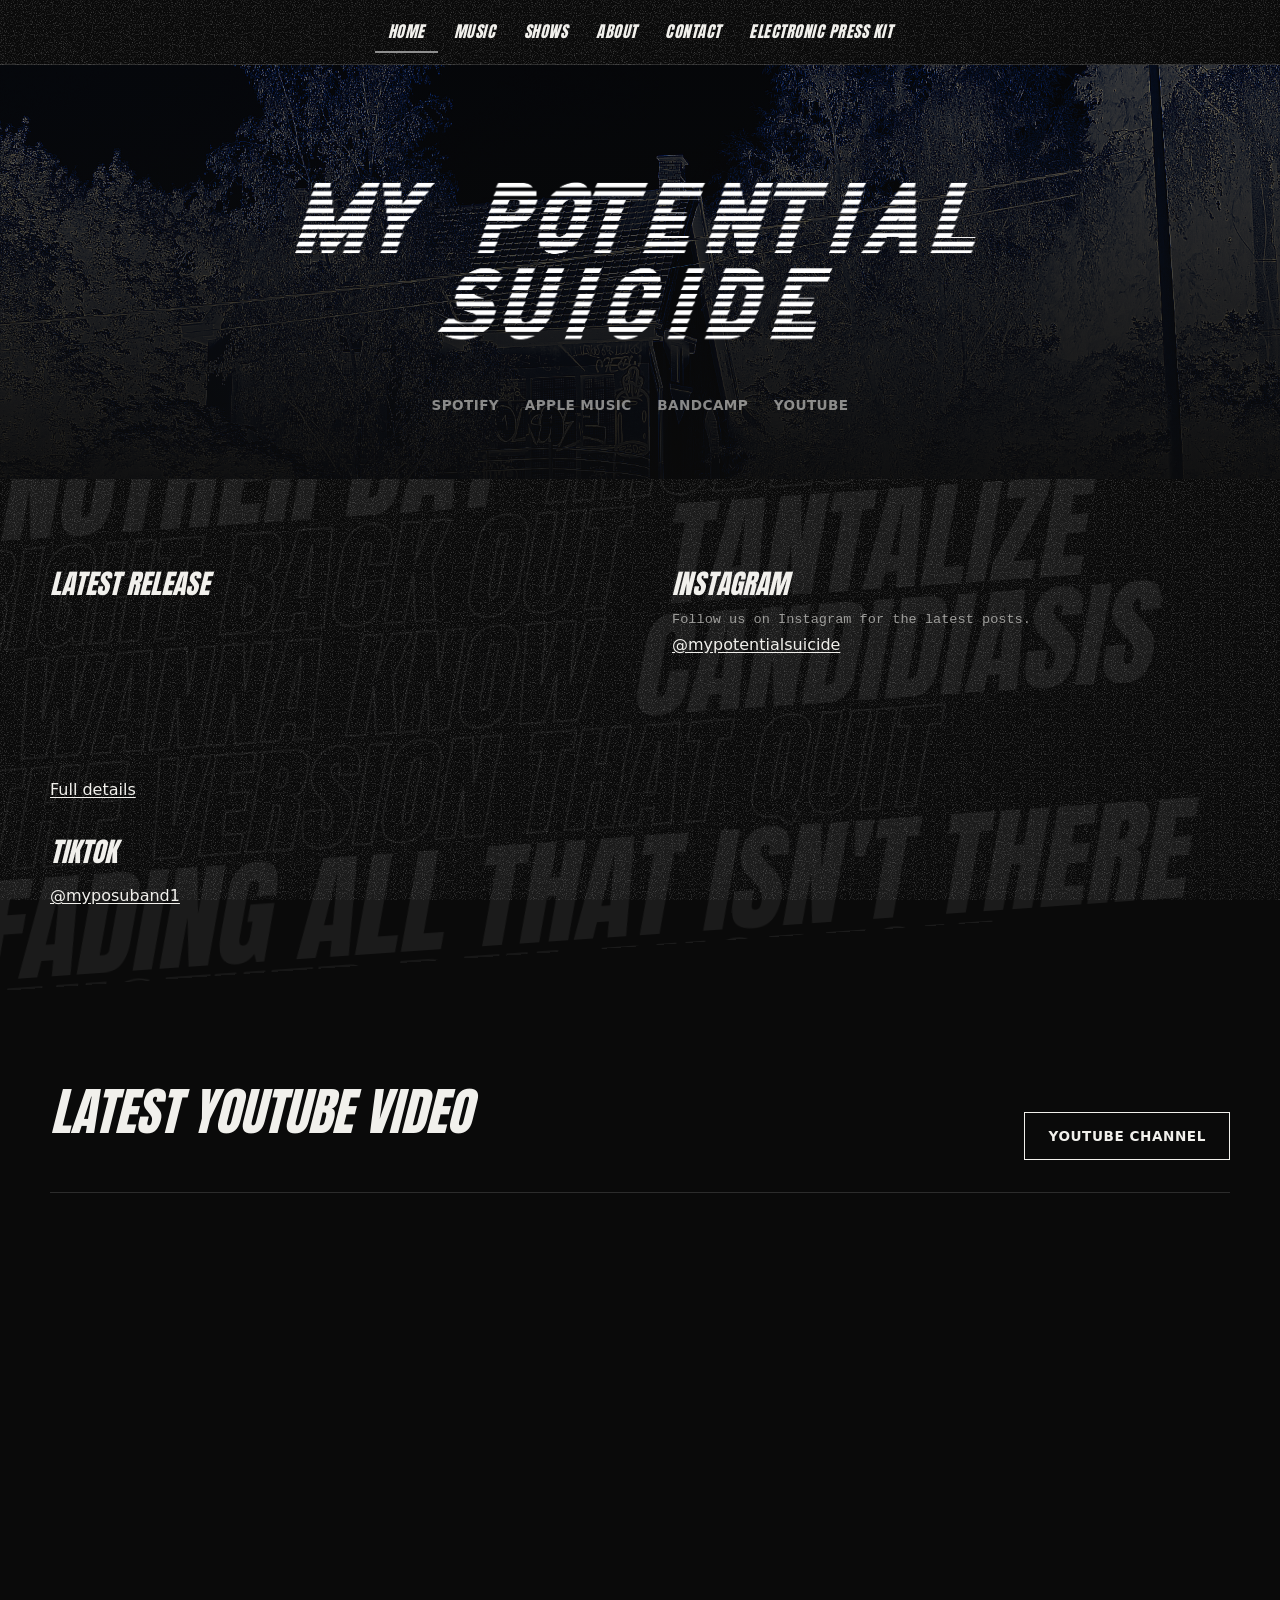
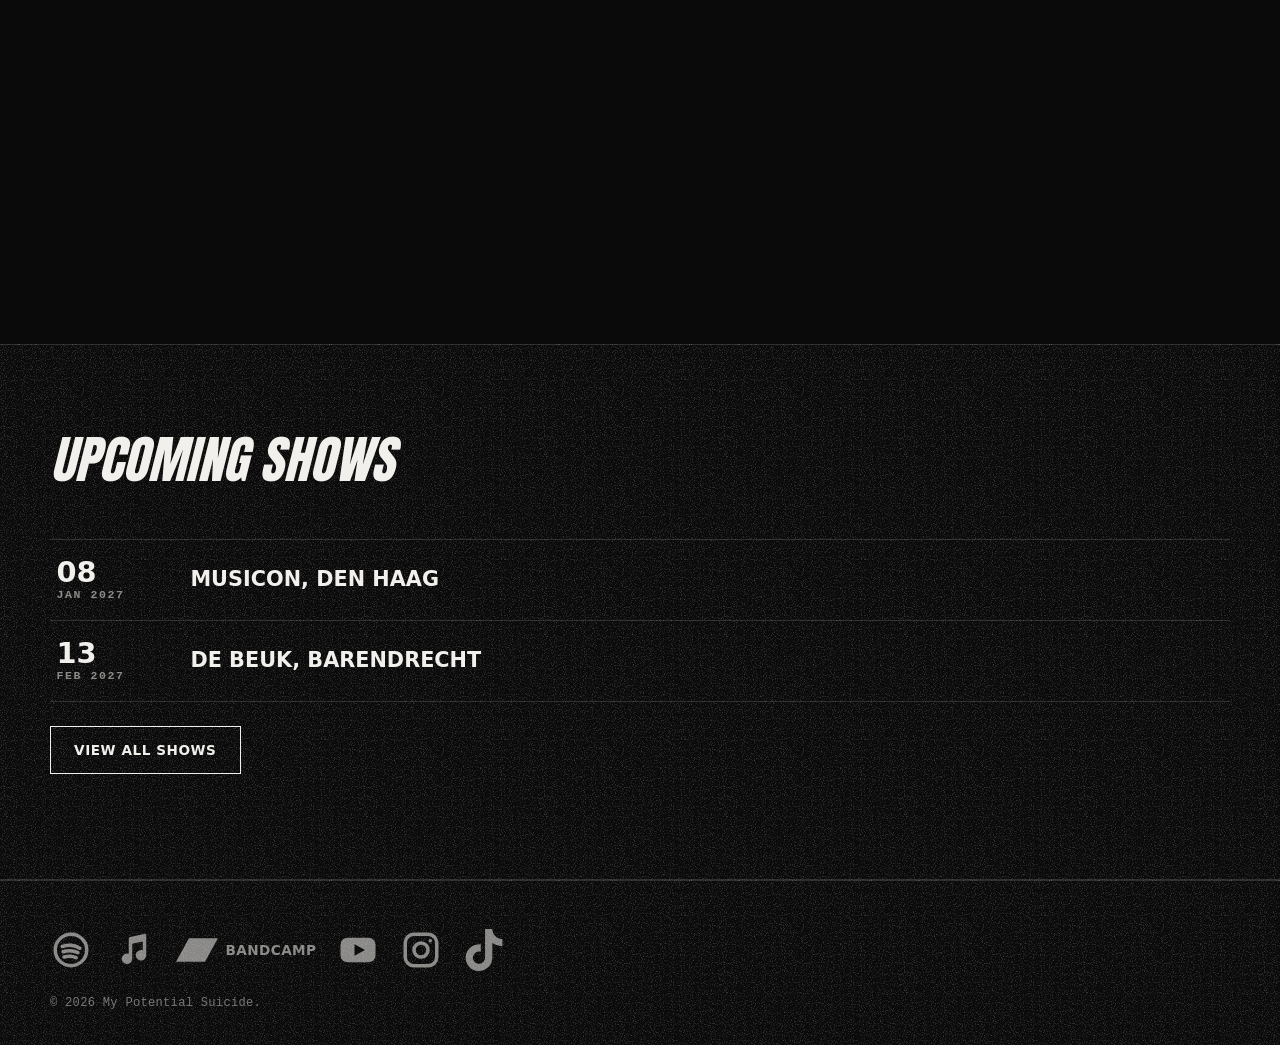
<file: index.html>
<!DOCTYPE html>
<html lang="en">
<head>
<meta charset="UTF-8">
<meta name="viewport" content="width=device-width, initial-scale=1.0">
<title>My Potential Suicide | Official Site</title>
<meta name="description" content="My Potential Suicide. Loud, raw, DIY. Shows, releases, and news.">
<link rel="icon" href="assets/img/logo.png">
<link rel="preconnect" href="https://fonts.googleapis.com">
<link rel="preconnect" href="https://fonts.gstatic.com" crossorigin>
<link rel="stylesheet" href="https://fonts.googleapis.com/css2?family=Anton&display=swap">
<link rel="stylesheet" href="assets/css/style.css?v=6">
</head>
<body>

<a class="sr-only" href="#main">Skip to content</a>

<header class="site-header">
  <div class="wrap">
    <button class="nav-toggle" aria-expanded="false" aria-controls="primary-nav">MENU</button>
    <nav class="nav" id="primary-nav" aria-label="Primary">
      <a href="index.html" aria-current="page">Home</a>
      <a href="pages/music.html">Music</a>
      <a href="pages/shows.html">Shows</a>
      <a href="pages/about.html">About</a>
      <a href="pages/contact.html">Contact</a>
      <a href="pages/epk.html">Electronic Press Kit</a>
    </nav>
  </div>
</header>

<section class="hero hero--banner">
  <div class="wrap">
    <div class="hero__logo glitch">
      <img src="assets/img/logo.png" alt="My Potential Suicide band logo">
    </div>
    <div class="hero__links">
      <a href="https://open.spotify.com/artist/5krqRrh7LthJu8Fgk92OSU?si=S9GKuY4ASl-NHu7RfkrAHQ" target="_blank" rel="noopener">Spotify</a>
      <a href="https://music.apple.com/fi/artist/my-potential-suicide/6787791150" target="_blank" rel="noopener">Apple Music</a>
      <a href="https://mypotentialsuicide.bandcamp.com/album/fading-all-that-isnt-there" target="_blank" rel="noopener">Bandcamp</a>
      <a href="https://www.youtube.com/@mypotentialsuicideband" target="_blank" rel="noopener">YouTube</a>
    </div>
  </div>
</section>

<main id="main">

  <section class="section">
    <div class="wrap latest-grid">
      <div class="latest-col">
        <article class="card card--embed">
          <h3>Latest Release</h3>
          <div class="embed">
            <iframe src="https://open.spotify.com/embed/album/6Q3QBJef1r26bhVUXbRFb3?utm_source=generator" width="100%" height="152" frameborder="0" allow="autoplay; clipboard-write; encrypted-media; fullscreen; picture-in-picture" loading="lazy" title="Fading All That Isn't There on Spotify"></iframe>
          </div>
          <div class="links">
            <a class="inline-link" href="pages/music.html">Full details</a>
          </div>
        </article>

        <!-- TikTok feed via SociableKIT (widget 25723599): shows the latest post, updates automatically. Settings live on sociablekit.com -->
        <article class="card card--embed social-embed">
          <h3>TikTok</h3>
          <div class="social-embed__body">
            <div class="sk-tiktok-feed" data-embed-id="25723599"></div>
          </div>
          <div class="links">
            <a class="inline-link" href="https://www.tiktok.com/@myposuband1" target="_blank" rel="noopener">@myposuband1</a>
          </div>
        </article>
      </div>

      <div class="latest-social">
        <!-- Instagram grid: every post from the Behold feed (data-feed), newest first. New posts appear automatically. -->
        <article class="card card--embed social-embed" id="instagram-grid" data-feed="https://feeds.behold.so/EAsJ2zr057UZCG2y5wsD">
          <h3>Instagram</h3>
          <div class="ig-grid"></div>
          <div class="links">
            <a class="inline-link" href="https://instagram.com/mypotentialsuicide" target="_blank" rel="noopener">@mypotentialsuicide</a>
          </div>
        </article>
      </div>
    </div>
  </section>

  <section class="section">
    <div class="wrap">
      <div class="section-head">
        <h2 class="section-title">Latest YouTube Video</h2>
        <a class="btn btn--ghost" href="https://www.youtube.com/@mypotentialsuicideband" target="_blank" rel="noopener">YouTube channel</a>
      </div>
      <!-- Channel uploads playlist (UU + channel ID): always starts on the newest upload -->
      <div class="card video-frame">
        <iframe src="https://www.youtube.com/embed/videoseries?list=UUw_ccU4PG2dUO5cVcqoqycg" title="Latest My Potential Suicide video on YouTube" frameborder="0" allow="accelerometer; autoplay; clipboard-write; encrypted-media; gyroscope; picture-in-picture" loading="lazy" allowfullscreen></iframe>
      </div>
    </div>
  </section>

  <section class="section section--stripes">
    <div class="wrap">
      <div class="section-head">
        <h2 class="section-title">Upcoming Shows</h2>
      </div>
      <ul class="shows">
        <li class="show" data-date="2027-01-08">
          <div class="show__date">08<small>JAN 2027</small></div>
          <div class="show__venue">
            <h3>Musicon, Den Haag</h3>
          </div>
        </li>
        <li class="show" data-date="2027-02-13">
          <div class="show__date">13<small>FEB 2027</small></div>
          <div class="show__venue">
            <h3>De Beuk, Barendrecht</h3>
          </div>
        </li>
      </ul>
      <p class="mt-sm"><a class="btn btn--ghost" href="pages/shows.html">View all shows</a></p>
    </div>
  </section>

</main>

<footer class="site-footer">
  <div class="wrap">
    <div>
      <div class="socials">
        <a href="https://open.spotify.com/artist/5krqRrh7LthJu8Fgk92OSU?si=S9GKuY4ASl-NHu7RfkrAHQ" target="_blank" rel="noopener"><svg viewBox="0 0 24 24" fill="none" stroke="currentColor" stroke-width="2" stroke-linecap="round" aria-hidden="true"><circle cx="12" cy="12" r="9"/><path d="M7 10c3-1 7-1 10 1"/><path d="M7.5 13c2.5-.8 6-.8 8.5.5"/><path d="M8 16c2-.6 5-.6 7 .4"/></svg><span class="sr-only">Spotify</span></a>
        <a href="https://music.apple.com/fi/artist/my-potential-suicide/6787791150" target="_blank" rel="noopener"><svg viewBox="0 0 24 24" fill="currentColor" aria-hidden="true"><path d="M9 17V5.6a1 1 0 0 1 .78-.97l8-1.8A1 1 0 0 1 19 3.8V15a3 3 0 1 1-2-2.83V7.1l-6 1.35V17a3 3 0 1 1-2-2.83z"/></svg><span class="sr-only">Apple Music</span></a>
        <a href="https://mypotentialsuicide.bandcamp.com/album/fading-all-that-isnt-there" target="_blank" rel="noopener"><svg viewBox="0 0 24 24" fill="currentColor" aria-hidden="true"><path d="M0 18.75 7.437 5.25H24l-7.438 13.5H0z"/></svg><span class="social-label">Bandcamp</span></a>
        <a href="https://www.youtube.com/@mypotentialsuicideband" target="_blank" rel="noopener"><svg viewBox="0 0 24 24" aria-hidden="true"><rect x="2" y="5" width="20" height="14" rx="4" fill="currentColor"/><path d="M10 8.7v6.6L16 12z" fill="var(--black)"/></svg><span class="sr-only">YouTube</span></a>
        <a href="https://instagram.com/mypotentialsuicide" target="_blank" rel="noopener"><svg viewBox="0 0 24 24" fill="none" stroke="currentColor" stroke-width="2" aria-hidden="true"><rect x="3" y="3" width="18" height="18" rx="5"/><circle cx="12" cy="12" r="4"/><circle cx="17.3" cy="6.7" r="1" fill="currentColor" stroke="none"/></svg><span class="sr-only">Instagram</span></a>
        <a href="https://www.tiktok.com/@myposuband1" target="_blank" rel="noopener"><svg viewBox="0 0 448 512" fill="currentColor" aria-hidden="true"><path d="M448,209.91a210.06,210.06,0,0,1-122.77-39.25V349.38A162.55,162.55,0,1,1,185,188.31V278.2a74.62,74.62,0,1,0,52.23,71.18V0l88,0a121.18,121.18,0,0,0,1.86,22.17h0A122.18,122.18,0,0,0,381,102.39a121.43,121.43,0,0,0,67,20.14Z"/></svg><span class="sr-only">TikTok</span></a>
      </div>
      <small>&copy; <span data-year>2026</span> My Potential Suicide.</small>
    </div>
  </div>
</footer>

<script src="assets/js/main.js?v=2"></script>
<script src="https://widgets.sociablekit.com/tiktok-feed/widget.js" defer></script>
</body>
</html>
</file>
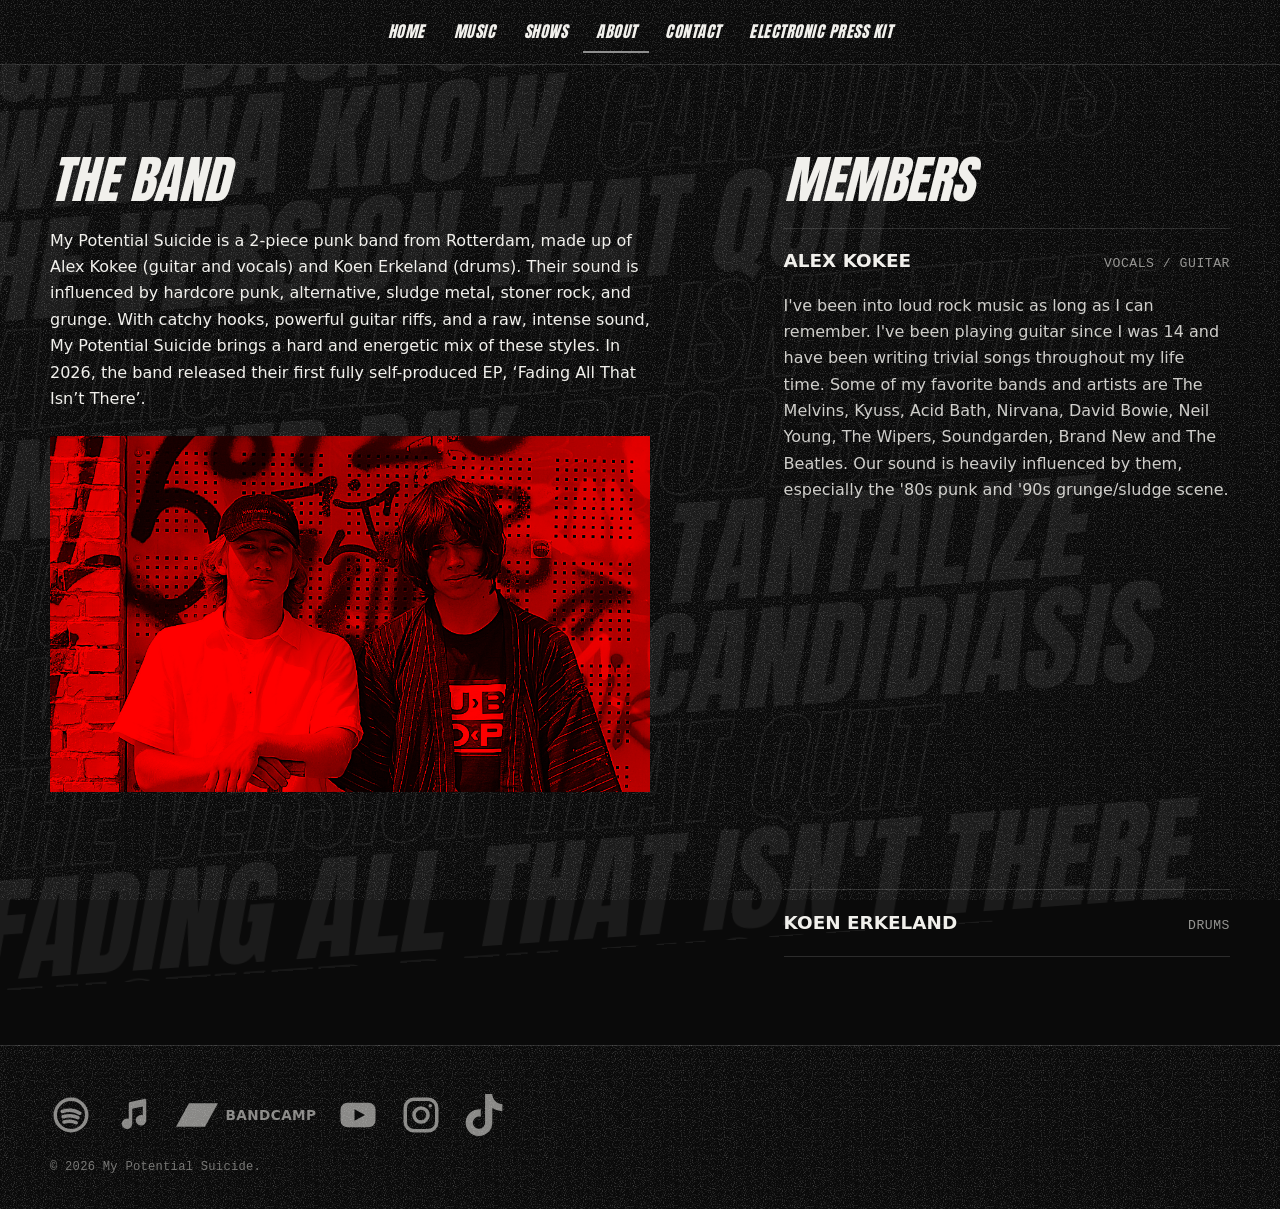
<file: pages/about.html>
<!DOCTYPE html>
<html lang="en">
<head>
<meta charset="UTF-8">
<meta name="viewport" content="width=device-width, initial-scale=1.0">
<title>About | My Potential Suicide</title>
<meta name="description" content="The story and members of My Potential Suicide.">
<link rel="icon" href="../assets/img/logo.png">
<link rel="preconnect" href="https://fonts.googleapis.com">
<link rel="preconnect" href="https://fonts.gstatic.com" crossorigin>
<link rel="stylesheet" href="https://fonts.googleapis.com/css2?family=Anton&display=swap">
<link rel="stylesheet" href="../assets/css/style.css?v=2">
</head>
<body>

<a class="sr-only" href="#main">Skip to content</a>

<header class="site-header">
  <div class="wrap">
    <button class="nav-toggle" aria-expanded="false" aria-controls="primary-nav">MENU</button>
    <nav class="nav" id="primary-nav" aria-label="Primary">
      <a href="../index.html">Home</a>
      <a href="music.html">Music</a>
      <a href="shows.html">Shows</a>
      <a href="about.html" aria-current="page">About</a>
      <a href="contact.html">Contact</a>
      <a href="epk.html">Electronic Press Kit</a>
    </nav>
  </div>
</header>

<main id="main">

  <section class="section">
    <div class="wrap about-grid">
      <div>
        <h2 class="section-title">The Band</h2>
        <p class="prose-w">My Potential Suicide is a 2-piece punk band from Rotterdam, made up of Alex Kokee (guitar and vocals) and Koen Erkeland (drums). Their sound is influenced by hardcore punk, alternative, sludge metal, stoner rock, and grunge. With catchy hooks, powerful guitar riffs, and a raw, intense sound, My Potential Suicide brings a hard and energetic mix of these styles. In 2026, the band released their first fully self-produced EP, &lsquo;Fading All That Isn&rsquo;t There&rsquo;.</p>
        <img src="../assets/img/band.png" alt="Alex Kokee and Koen Erkeland of My Potential Suicide" class="mt-sm band-photo">
      </div>
      <div>
        <h2 class="section-title">Members</h2>
        <ul class="members">
          <li>
            <strong>Alex Kokee</strong><span>Vocals / Guitar</span>
            <div class="member__bio">
              <p>I've been into loud rock music as long as I can remember. I've been playing guitar since I was 14 and have been writing trivial songs throughout my life time. Some of my favorite bands and artists are The Melvins, Kyuss, Acid Bath, Nirvana, David Bowie, Neil Young, The Wipers, Soundgarden, Brand New and The Beatles. Our sound is heavily influenced by them, especially the '80s punk and '90s grunge/sludge scene.</p>
              <div class="embed">
                <iframe src="https://open.spotify.com/embed/playlist/1J9Q7Er9HPo3hxpc95DyJU?utm_source=generator" width="100%" height="352" frameborder="0" allow="autoplay; clipboard-write; encrypted-media; fullscreen; picture-in-picture" loading="lazy" title="Alex Kokee's playlist on Spotify"></iframe>
              </div>
            </div>
          </li>
          <li><strong>Koen Erkeland</strong><span>Drums</span></li>
        </ul>
      </div>
    </div>
  </section>

</main>

<footer class="site-footer">
  <div class="wrap">
    <div>
      <div class="socials">
        <a href="https://open.spotify.com/artist/5krqRrh7LthJu8Fgk92OSU?si=S9GKuY4ASl-NHu7RfkrAHQ" target="_blank" rel="noopener"><svg viewBox="0 0 24 24" fill="none" stroke="currentColor" stroke-width="2" stroke-linecap="round" aria-hidden="true"><circle cx="12" cy="12" r="9"/><path d="M7 10c3-1 7-1 10 1"/><path d="M7.5 13c2.5-.8 6-.8 8.5.5"/><path d="M8 16c2-.6 5-.6 7 .4"/></svg><span class="sr-only">Spotify</span></a>
        <a href="https://music.apple.com/fi/artist/my-potential-suicide/6787791150" target="_blank" rel="noopener"><svg viewBox="0 0 24 24" fill="currentColor" aria-hidden="true"><path d="M9 17V5.6a1 1 0 0 1 .78-.97l8-1.8A1 1 0 0 1 19 3.8V15a3 3 0 1 1-2-2.83V7.1l-6 1.35V17a3 3 0 1 1-2-2.83z"/></svg><span class="sr-only">Apple Music</span></a>
        <a href="https://mypotentialsuicide.bandcamp.com/album/fading-all-that-isnt-there" target="_blank" rel="noopener"><svg viewBox="0 0 24 24" fill="currentColor" aria-hidden="true"><path d="M0 18.75 7.437 5.25H24l-7.438 13.5H0z"/></svg><span class="social-label">Bandcamp</span></a>
        <a href="https://www.youtube.com/@mypotentialsuicideband" target="_blank" rel="noopener"><svg viewBox="0 0 24 24" aria-hidden="true"><rect x="2" y="5" width="20" height="14" rx="4" fill="currentColor"/><path d="M10 8.7v6.6L16 12z" fill="var(--black)"/></svg><span class="sr-only">YouTube</span></a>
        <a href="https://instagram.com/mypotentialsuicide" target="_blank" rel="noopener"><svg viewBox="0 0 24 24" fill="none" stroke="currentColor" stroke-width="2" aria-hidden="true"><rect x="3" y="3" width="18" height="18" rx="5"/><circle cx="12" cy="12" r="4"/><circle cx="17.3" cy="6.7" r="1" fill="currentColor" stroke="none"/></svg><span class="sr-only">Instagram</span></a>
        <a href="https://www.tiktok.com/@myposuband1" target="_blank" rel="noopener"><svg viewBox="0 0 448 512" fill="currentColor" aria-hidden="true"><path d="M448,209.91a210.06,210.06,0,0,1-122.77-39.25V349.38A162.55,162.55,0,1,1,185,188.31V278.2a74.62,74.62,0,1,0,52.23,71.18V0l88,0a121.18,121.18,0,0,0,1.86,22.17h0A122.18,122.18,0,0,0,381,102.39a121.43,121.43,0,0,0,67,20.14Z"/></svg><span class="sr-only">TikTok</span></a>
      </div>
      <small>&copy; <span data-year>2026</span> My Potential Suicide.</small>
    </div>
  </div>
</footer>

<script src="../assets/js/main.js?v=2"></script>
</body>
</html>
</file>
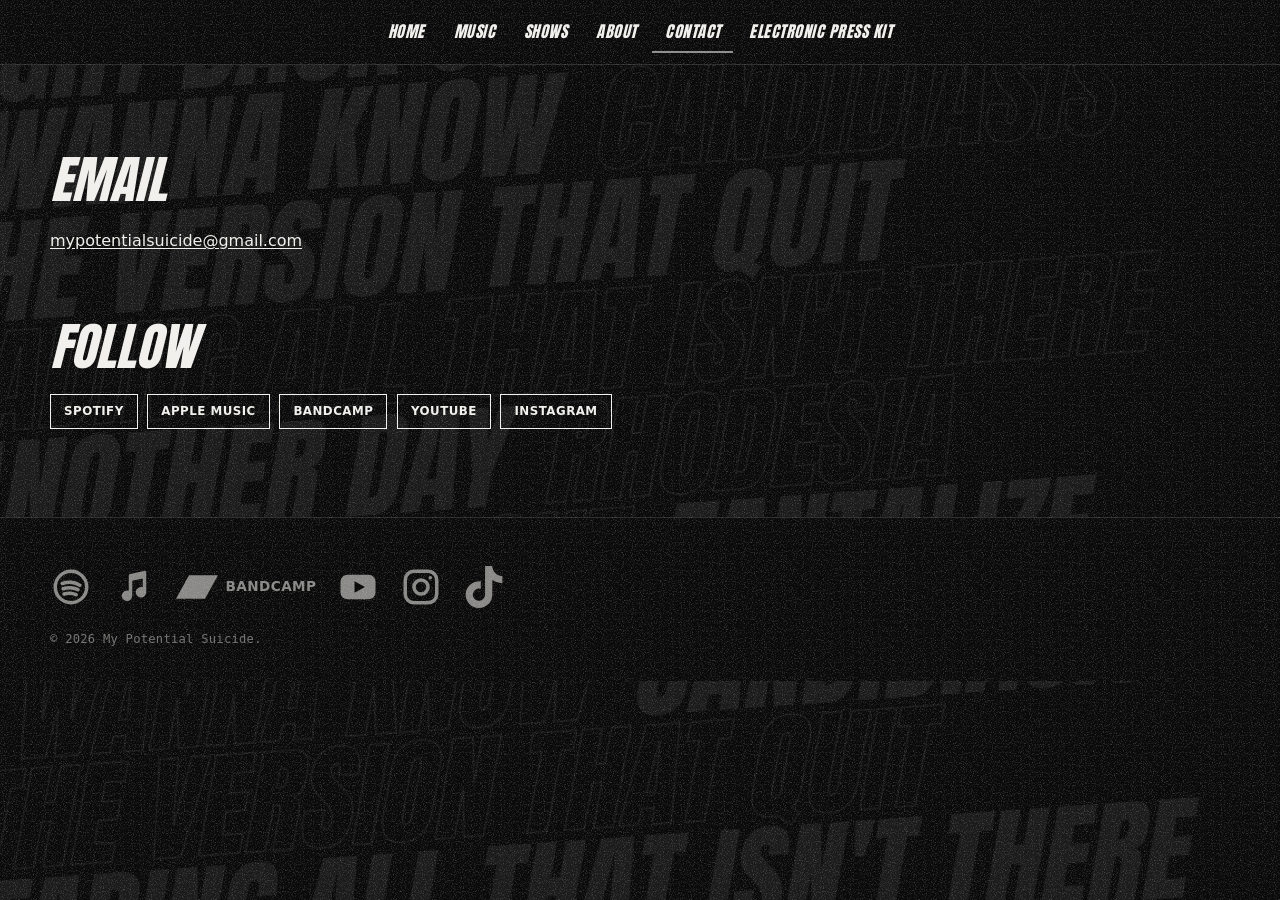
<file: pages/contact.html>
<!DOCTYPE html>
<html lang="en">
<head>
<meta charset="UTF-8">
<meta name="viewport" content="width=device-width, initial-scale=1.0">
<title>Contact | My Potential Suicide</title>
<meta name="description" content="Get in touch with My Potential Suicide for booking, press, or general inquiries.">
<link rel="icon" href="../assets/img/logo.png">
<link rel="preconnect" href="https://fonts.googleapis.com">
<link rel="preconnect" href="https://fonts.gstatic.com" crossorigin>
<link rel="stylesheet" href="https://fonts.googleapis.com/css2?family=Anton&display=swap">
<link rel="stylesheet" href="../assets/css/style.css?v=2">
</head>
<body>

<a class="sr-only" href="#main">Skip to content</a>

<header class="site-header">
  <div class="wrap">
    <button class="nav-toggle" aria-expanded="false" aria-controls="primary-nav">MENU</button>
    <nav class="nav" id="primary-nav" aria-label="Primary">
      <a href="../index.html">Home</a>
      <a href="music.html">Music</a>
      <a href="shows.html">Shows</a>
      <a href="about.html">About</a>
      <a href="contact.html" aria-current="page">Contact</a>
      <a href="epk.html">Electronic Press Kit</a>
    </nav>
  </div>
</header>

<main id="main">

  <section class="section">
    <div class="wrap">
      <h2 class="section-title">Email</h2>
      <p><a class="inline-link" href="mailto:mypotentialsuicide@gmail.com">mypotentialsuicide@gmail.com</a></p>

      <h2 class="section-title mt-lg">Follow</h2>
      <div class="links">
        <a class="btn btn--sm" href="https://open.spotify.com/artist/5krqRrh7LthJu8Fgk92OSU?si=S9GKuY4ASl-NHu7RfkrAHQ" target="_blank" rel="noopener">Spotify</a>
        <a class="btn btn--sm" href="https://music.apple.com/fi/artist/my-potential-suicide/6787791150" target="_blank" rel="noopener">Apple Music</a>
        <a class="btn btn--sm" href="https://mypotentialsuicide.bandcamp.com/album/fading-all-that-isnt-there" target="_blank" rel="noopener">Bandcamp</a>
        <a class="btn btn--sm" href="https://www.youtube.com/@mypotentialsuicideband" target="_blank" rel="noopener">YouTube</a>
        <a class="btn btn--sm" href="https://instagram.com/mypotentialsuicide" target="_blank" rel="noopener">Instagram</a>
      </div>
    </div>
  </section>

</main>

<footer class="site-footer">
  <div class="wrap">
    <div>
      <div class="socials">
        <a href="https://open.spotify.com/artist/5krqRrh7LthJu8Fgk92OSU?si=S9GKuY4ASl-NHu7RfkrAHQ" target="_blank" rel="noopener"><svg viewBox="0 0 24 24" fill="none" stroke="currentColor" stroke-width="2" stroke-linecap="round" aria-hidden="true"><circle cx="12" cy="12" r="9"/><path d="M7 10c3-1 7-1 10 1"/><path d="M7.5 13c2.5-.8 6-.8 8.5.5"/><path d="M8 16c2-.6 5-.6 7 .4"/></svg><span class="sr-only">Spotify</span></a>
        <a href="https://music.apple.com/fi/artist/my-potential-suicide/6787791150" target="_blank" rel="noopener"><svg viewBox="0 0 24 24" fill="currentColor" aria-hidden="true"><path d="M9 17V5.6a1 1 0 0 1 .78-.97l8-1.8A1 1 0 0 1 19 3.8V15a3 3 0 1 1-2-2.83V7.1l-6 1.35V17a3 3 0 1 1-2-2.83z"/></svg><span class="sr-only">Apple Music</span></a>
        <a href="https://mypotentialsuicide.bandcamp.com/album/fading-all-that-isnt-there" target="_blank" rel="noopener"><svg viewBox="0 0 24 24" fill="currentColor" aria-hidden="true"><path d="M0 18.75 7.437 5.25H24l-7.438 13.5H0z"/></svg><span class="social-label">Bandcamp</span></a>
        <a href="https://www.youtube.com/@mypotentialsuicideband" target="_blank" rel="noopener"><svg viewBox="0 0 24 24" aria-hidden="true"><rect x="2" y="5" width="20" height="14" rx="4" fill="currentColor"/><path d="M10 8.7v6.6L16 12z" fill="var(--black)"/></svg><span class="sr-only">YouTube</span></a>
        <a href="https://instagram.com/mypotentialsuicide" target="_blank" rel="noopener"><svg viewBox="0 0 24 24" fill="none" stroke="currentColor" stroke-width="2" aria-hidden="true"><rect x="3" y="3" width="18" height="18" rx="5"/><circle cx="12" cy="12" r="4"/><circle cx="17.3" cy="6.7" r="1" fill="currentColor" stroke="none"/></svg><span class="sr-only">Instagram</span></a>
        <a href="https://www.tiktok.com/@myposuband1" target="_blank" rel="noopener"><svg viewBox="0 0 448 512" fill="currentColor" aria-hidden="true"><path d="M448,209.91a210.06,210.06,0,0,1-122.77-39.25V349.38A162.55,162.55,0,1,1,185,188.31V278.2a74.62,74.62,0,1,0,52.23,71.18V0l88,0a121.18,121.18,0,0,0,1.86,22.17h0A122.18,122.18,0,0,0,381,102.39a121.43,121.43,0,0,0,67,20.14Z"/></svg><span class="sr-only">TikTok</span></a>
      </div>
      <small>&copy; <span data-year>2026</span> My Potential Suicide.</small>
    </div>
  </div>
</footer>

<script src="../assets/js/main.js?v=2"></script>
</body>
</html>
</file>
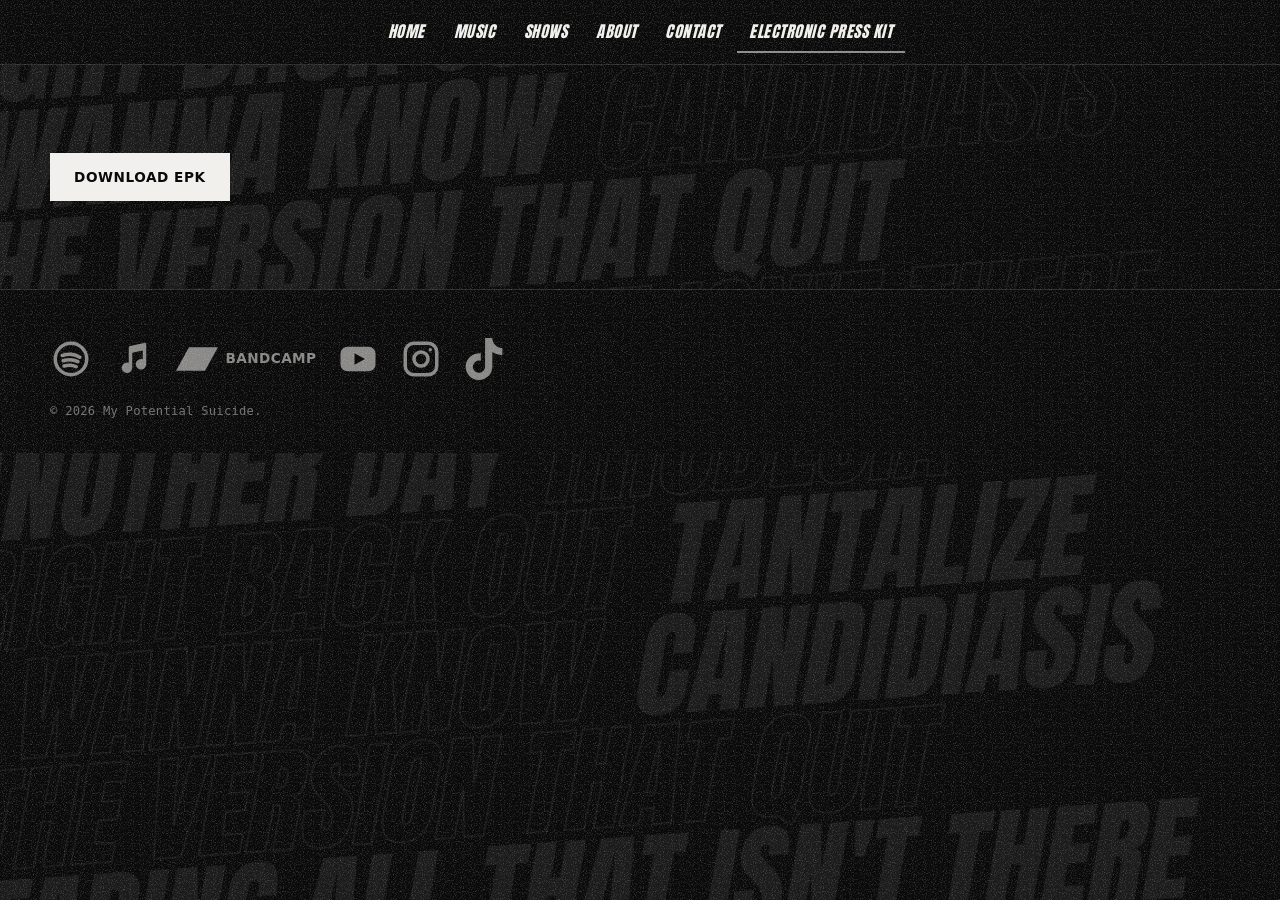
<file: pages/epk.html>
<!DOCTYPE html>
<html lang="en">
<head>
<meta charset="UTF-8">
<meta name="viewport" content="width=device-width, initial-scale=1.0">
<title>Electronic Press Kit | My Potential Suicide</title>
<meta name="description" content="Bio, members, music, and press assets for My Potential Suicide.">
<link rel="icon" href="../assets/img/logo.png">
<link rel="preconnect" href="https://fonts.googleapis.com">
<link rel="preconnect" href="https://fonts.gstatic.com" crossorigin>
<link rel="stylesheet" href="https://fonts.googleapis.com/css2?family=Anton&display=swap">
<link rel="stylesheet" href="../assets/css/style.css?v=2">
</head>
<body>

<a class="sr-only" href="#main">Skip to content</a>

<header class="site-header">
  <div class="wrap">
    <button class="nav-toggle" aria-expanded="false" aria-controls="primary-nav">MENU</button>
    <nav class="nav" id="primary-nav" aria-label="Primary">
      <a href="../index.html">Home</a>
      <a href="music.html">Music</a>
      <a href="shows.html">Shows</a>
      <a href="about.html">About</a>
      <a href="contact.html">Contact</a>
      <a href="epk.html" aria-current="page">Electronic Press Kit</a>
    </nav>
  </div>
</header>

<main id="main">

  <section class="section">
    <div class="wrap">
      <a class="btn btn--mono" href="https://drive.google.com/drive/folders/1VwJ_7OEPyd4Jba08ongsNi05Ku4oyQl5?usp=drive_link" target="_blank" rel="noopener">Download EPK</a>
    </div>
  </section>

</main>

<footer class="site-footer">
  <div class="wrap">
    <div>
      <div class="socials">
        <a href="https://open.spotify.com/artist/5krqRrh7LthJu8Fgk92OSU?si=S9GKuY4ASl-NHu7RfkrAHQ" target="_blank" rel="noopener"><svg viewBox="0 0 24 24" fill="none" stroke="currentColor" stroke-width="2" stroke-linecap="round" aria-hidden="true"><circle cx="12" cy="12" r="9"/><path d="M7 10c3-1 7-1 10 1"/><path d="M7.5 13c2.5-.8 6-.8 8.5.5"/><path d="M8 16c2-.6 5-.6 7 .4"/></svg><span class="sr-only">Spotify</span></a>
        <a href="https://music.apple.com/fi/artist/my-potential-suicide/6787791150" target="_blank" rel="noopener"><svg viewBox="0 0 24 24" fill="currentColor" aria-hidden="true"><path d="M9 17V5.6a1 1 0 0 1 .78-.97l8-1.8A1 1 0 0 1 19 3.8V15a3 3 0 1 1-2-2.83V7.1l-6 1.35V17a3 3 0 1 1-2-2.83z"/></svg><span class="sr-only">Apple Music</span></a>
        <a href="https://mypotentialsuicide.bandcamp.com/album/fading-all-that-isnt-there" target="_blank" rel="noopener"><svg viewBox="0 0 24 24" fill="currentColor" aria-hidden="true"><path d="M0 18.75 7.437 5.25H24l-7.438 13.5H0z"/></svg><span class="social-label">Bandcamp</span></a>
        <a href="https://www.youtube.com/@mypotentialsuicideband" target="_blank" rel="noopener"><svg viewBox="0 0 24 24" aria-hidden="true"><rect x="2" y="5" width="20" height="14" rx="4" fill="currentColor"/><path d="M10 8.7v6.6L16 12z" fill="var(--black)"/></svg><span class="sr-only">YouTube</span></a>
        <a href="https://instagram.com/mypotentialsuicide" target="_blank" rel="noopener"><svg viewBox="0 0 24 24" fill="none" stroke="currentColor" stroke-width="2" aria-hidden="true"><rect x="3" y="3" width="18" height="18" rx="5"/><circle cx="12" cy="12" r="4"/><circle cx="17.3" cy="6.7" r="1" fill="currentColor" stroke="none"/></svg><span class="sr-only">Instagram</span></a>
        <a href="https://www.tiktok.com/@myposuband1" target="_blank" rel="noopener"><svg viewBox="0 0 448 512" fill="currentColor" aria-hidden="true"><path d="M448,209.91a210.06,210.06,0,0,1-122.77-39.25V349.38A162.55,162.55,0,1,1,185,188.31V278.2a74.62,74.62,0,1,0,52.23,71.18V0l88,0a121.18,121.18,0,0,0,1.86,22.17h0A122.18,122.18,0,0,0,381,102.39a121.43,121.43,0,0,0,67,20.14Z"/></svg><span class="sr-only">TikTok</span></a>
      </div>
      <small>&copy; <span data-year>2026</span> My Potential Suicide.</small>
    </div>
  </div>
</footer>

<script src="../assets/js/main.js?v=2"></script>
</body>
</html>
</file>
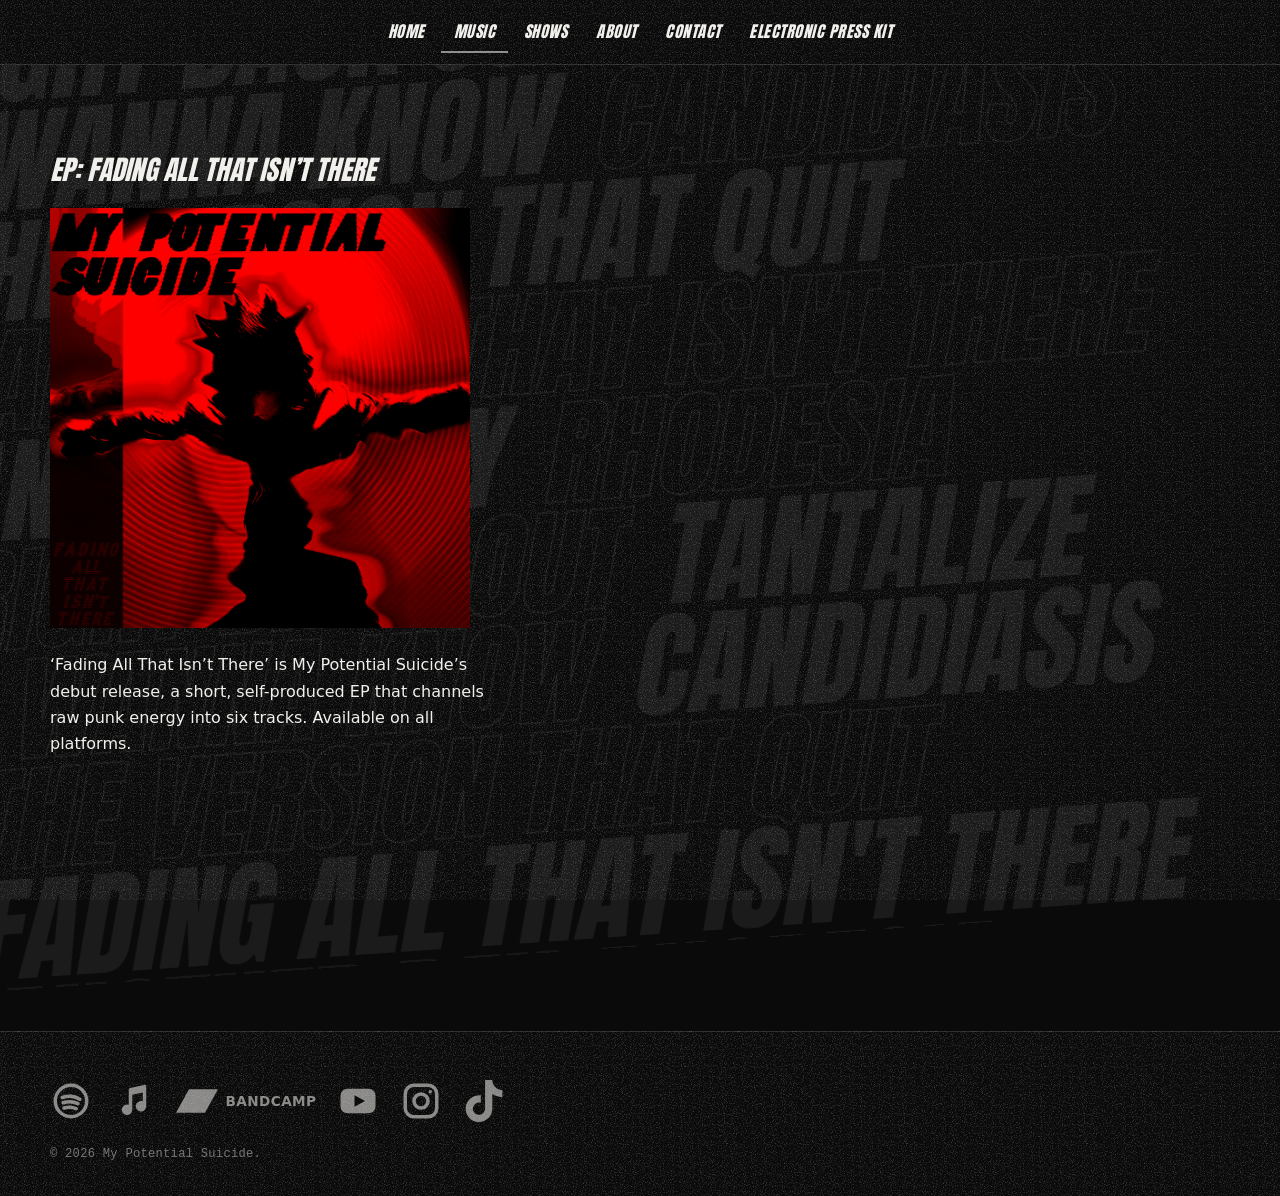
<file: pages/music.html>
<!DOCTYPE html>
<html lang="en">
<head>
<meta charset="UTF-8">
<meta name="viewport" content="width=device-width, initial-scale=1.0">
<title>Music | My Potential Suicide</title>
<meta name="description" content="Listen to releases from My Potential Suicide: EPs, LPs, and demos.">
<link rel="icon" href="../assets/img/logo.png">
<link rel="preconnect" href="https://fonts.googleapis.com">
<link rel="preconnect" href="https://fonts.gstatic.com" crossorigin>
<link rel="stylesheet" href="https://fonts.googleapis.com/css2?family=Anton&display=swap">
<link rel="stylesheet" href="../assets/css/style.css?v=2">
</head>
<body>

<a class="sr-only" href="#main">Skip to content</a>

<header class="site-header">
  <div class="wrap">
    <button class="nav-toggle" aria-expanded="false" aria-controls="primary-nav">MENU</button>
    <nav class="nav" id="primary-nav" aria-label="Primary">
      <a href="../index.html">Home</a>
      <a href="music.html" aria-current="page">Music</a>
      <a href="shows.html">Shows</a>
      <a href="about.html">About</a>
      <a href="contact.html">Contact</a>
      <a href="epk.html">Electronic Press Kit</a>
    </nav>
  </div>
</header>

<main id="main">

  <section class="section">
    <div class="wrap">
      <article class="card card--embed">
        <h3>EP: Fading All That Isn&rsquo;t There</h3>
        <img src="../assets/img/albumcover.png" alt="Fading All That Isn't There album cover" class="mt-sm ep-cover">
        <p class="mt-sm">&lsquo;Fading All That Isn&rsquo;t There&rsquo; is My Potential Suicide&rsquo;s debut release, a short, self-produced EP that channels raw punk energy into six tracks. Available on all platforms.</p>
        <div class="embed mt-sm">
          <iframe src="https://open.spotify.com/embed/album/6Q3QBJef1r26bhVUXbRFb3?utm_source=generator" width="100%" height="152" frameborder="0" allow="autoplay; clipboard-write; encrypted-media; fullscreen; picture-in-picture" loading="lazy" title="Fading All That Isn't There on Spotify"></iframe>
        </div>
      </article>
    </div>
  </section>


</main>

<footer class="site-footer">
  <div class="wrap">
    <div>
      <div class="socials">
        <a href="https://open.spotify.com/artist/5krqRrh7LthJu8Fgk92OSU?si=S9GKuY4ASl-NHu7RfkrAHQ" target="_blank" rel="noopener"><svg viewBox="0 0 24 24" fill="none" stroke="currentColor" stroke-width="2" stroke-linecap="round" aria-hidden="true"><circle cx="12" cy="12" r="9"/><path d="M7 10c3-1 7-1 10 1"/><path d="M7.5 13c2.5-.8 6-.8 8.5.5"/><path d="M8 16c2-.6 5-.6 7 .4"/></svg><span class="sr-only">Spotify</span></a>
        <a href="https://music.apple.com/fi/artist/my-potential-suicide/6787791150" target="_blank" rel="noopener"><svg viewBox="0 0 24 24" fill="currentColor" aria-hidden="true"><path d="M9 17V5.6a1 1 0 0 1 .78-.97l8-1.8A1 1 0 0 1 19 3.8V15a3 3 0 1 1-2-2.83V7.1l-6 1.35V17a3 3 0 1 1-2-2.83z"/></svg><span class="sr-only">Apple Music</span></a>
        <a href="https://mypotentialsuicide.bandcamp.com/album/fading-all-that-isnt-there" target="_blank" rel="noopener"><svg viewBox="0 0 24 24" fill="currentColor" aria-hidden="true"><path d="M0 18.75 7.437 5.25H24l-7.438 13.5H0z"/></svg><span class="social-label">Bandcamp</span></a>
        <a href="https://www.youtube.com/@mypotentialsuicideband" target="_blank" rel="noopener"><svg viewBox="0 0 24 24" aria-hidden="true"><rect x="2" y="5" width="20" height="14" rx="4" fill="currentColor"/><path d="M10 8.7v6.6L16 12z" fill="var(--black)"/></svg><span class="sr-only">YouTube</span></a>
        <a href="https://instagram.com/mypotentialsuicide" target="_blank" rel="noopener"><svg viewBox="0 0 24 24" fill="none" stroke="currentColor" stroke-width="2" aria-hidden="true"><rect x="3" y="3" width="18" height="18" rx="5"/><circle cx="12" cy="12" r="4"/><circle cx="17.3" cy="6.7" r="1" fill="currentColor" stroke="none"/></svg><span class="sr-only">Instagram</span></a>
        <a href="https://www.tiktok.com/@myposuband1" target="_blank" rel="noopener"><svg viewBox="0 0 448 512" fill="currentColor" aria-hidden="true"><path d="M448,209.91a210.06,210.06,0,0,1-122.77-39.25V349.38A162.55,162.55,0,1,1,185,188.31V278.2a74.62,74.62,0,1,0,52.23,71.18V0l88,0a121.18,121.18,0,0,0,1.86,22.17h0A122.18,122.18,0,0,0,381,102.39a121.43,121.43,0,0,0,67,20.14Z"/></svg><span class="sr-only">TikTok</span></a>
      </div>
      <small>&copy; <span data-year>2026</span> My Potential Suicide.</small>
    </div>
  </div>
</footer>

<script src="../assets/js/main.js?v=2"></script>
</body>
</html>
</file>
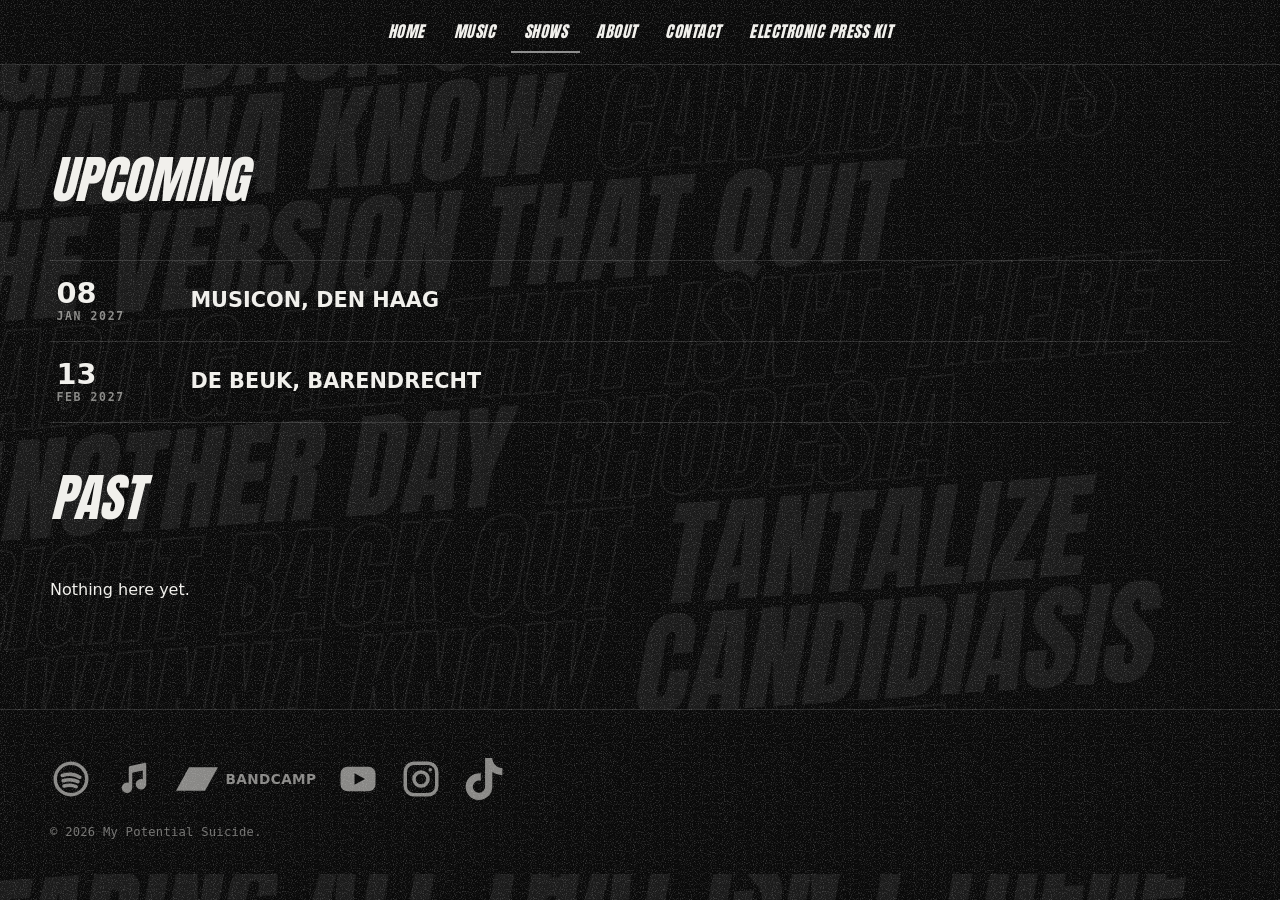
<file: pages/shows.html>
<!DOCTYPE html>
<html lang="en">
<head>
<meta charset="UTF-8">
<meta name="viewport" content="width=device-width, initial-scale=1.0">
<title>Shows | My Potential Suicide</title>
<meta name="description" content="Upcoming and past live dates for My Potential Suicide.">
<link rel="icon" href="../assets/img/logo.png">
<link rel="preconnect" href="https://fonts.googleapis.com">
<link rel="preconnect" href="https://fonts.gstatic.com" crossorigin>
<link rel="stylesheet" href="https://fonts.googleapis.com/css2?family=Anton&display=swap">
<link rel="stylesheet" href="../assets/css/style.css?v=2">
</head>
<body>

<a class="sr-only" href="#main">Skip to content</a>

<header class="site-header">
  <div class="wrap">
    <button class="nav-toggle" aria-expanded="false" aria-controls="primary-nav">MENU</button>
    <nav class="nav" id="primary-nav" aria-label="Primary">
      <a href="../index.html">Home</a>
      <a href="music.html">Music</a>
      <a href="shows.html" aria-current="page">Shows</a>
      <a href="about.html">About</a>
      <a href="contact.html">Contact</a>
      <a href="epk.html">Electronic Press Kit</a>
    </nav>
  </div>
</header>

<main id="main">

  <section class="section">
    <div class="wrap">
      <div class="section-head">
        <h2 class="section-title">Upcoming</h2>
      </div>
      <ul class="shows">
        <li class="show" data-date="2027-01-08">
          <div class="show__date">08<small>JAN 2027</small></div>
          <div class="show__venue">
            <h3>Musicon, Den Haag</h3>
          </div>
        </li>
        <li class="show" data-date="2027-02-13">
          <div class="show__date">13<small>FEB 2027</small></div>
          <div class="show__venue">
            <h3>De Beuk, Barendrecht</h3>
          </div>
        </li>
      </ul>

      <div class="section-head mt-lg">
        <h2 class="section-title">Past</h2>
      </div>
      <p>Nothing here yet.</p>
    </div>
  </section>


</main>

<footer class="site-footer">
  <div class="wrap">
    <div>
      <div class="socials">
        <a href="https://open.spotify.com/artist/5krqRrh7LthJu8Fgk92OSU?si=S9GKuY4ASl-NHu7RfkrAHQ" target="_blank" rel="noopener"><svg viewBox="0 0 24 24" fill="none" stroke="currentColor" stroke-width="2" stroke-linecap="round" aria-hidden="true"><circle cx="12" cy="12" r="9"/><path d="M7 10c3-1 7-1 10 1"/><path d="M7.5 13c2.5-.8 6-.8 8.5.5"/><path d="M8 16c2-.6 5-.6 7 .4"/></svg><span class="sr-only">Spotify</span></a>
        <a href="https://music.apple.com/fi/artist/my-potential-suicide/6787791150" target="_blank" rel="noopener"><svg viewBox="0 0 24 24" fill="currentColor" aria-hidden="true"><path d="M9 17V5.6a1 1 0 0 1 .78-.97l8-1.8A1 1 0 0 1 19 3.8V15a3 3 0 1 1-2-2.83V7.1l-6 1.35V17a3 3 0 1 1-2-2.83z"/></svg><span class="sr-only">Apple Music</span></a>
        <a href="https://mypotentialsuicide.bandcamp.com/album/fading-all-that-isnt-there" target="_blank" rel="noopener"><svg viewBox="0 0 24 24" fill="currentColor" aria-hidden="true"><path d="M0 18.75 7.437 5.25H24l-7.438 13.5H0z"/></svg><span class="social-label">Bandcamp</span></a>
        <a href="https://www.youtube.com/@mypotentialsuicideband" target="_blank" rel="noopener"><svg viewBox="0 0 24 24" aria-hidden="true"><rect x="2" y="5" width="20" height="14" rx="4" fill="currentColor"/><path d="M10 8.7v6.6L16 12z" fill="var(--black)"/></svg><span class="sr-only">YouTube</span></a>
        <a href="https://instagram.com/mypotentialsuicide" target="_blank" rel="noopener"><svg viewBox="0 0 24 24" fill="none" stroke="currentColor" stroke-width="2" aria-hidden="true"><rect x="3" y="3" width="18" height="18" rx="5"/><circle cx="12" cy="12" r="4"/><circle cx="17.3" cy="6.7" r="1" fill="currentColor" stroke="none"/></svg><span class="sr-only">Instagram</span></a>
        <a href="https://www.tiktok.com/@myposuband1" target="_blank" rel="noopener"><svg viewBox="0 0 448 512" fill="currentColor" aria-hidden="true"><path d="M448,209.91a210.06,210.06,0,0,1-122.77-39.25V349.38A162.55,162.55,0,1,1,185,188.31V278.2a74.62,74.62,0,1,0,52.23,71.18V0l88,0a121.18,121.18,0,0,0,1.86,22.17h0A122.18,122.18,0,0,0,381,102.39a121.43,121.43,0,0,0,67,20.14Z"/></svg><span class="sr-only">TikTok</span></a>
      </div>
      <small>&copy; <span data-year>2026</span> My Potential Suicide.</small>
    </div>
  </div>
</footer>

<script src="../assets/js/main.js?v=2"></script>
</body>
</html>
</file>
<file: assets/css/style.css>
/* ==========================================================================
   MY POTENTIAL SUICIDE / slick, minimal, edgy
   --------------------------------------------------------------------------
   1. Tokens          5. Hero
   2. Base / reset    6. Sections & components
   3. Utilities       7. Page-specific
   4. Header / nav    8. Footer, media queries
   ========================================================================== */

/* 1. Tokens ------------------------------------------------------------- */
:root {
  --black: #0a0a0a;
  --black-2: #0a0a0a;
  --paper: #f1f0ec;
  --red: #8f8f8f;
  --red-ink: #c7c7c7;
  --grey: #8f8f8f;
  --line: rgba(255, 255, 255, .14);
  --bg-words-opacity: .07;

  --font-head: Verdana, Geneva, 'DejaVu Sans', Tahoma, sans-serif;
  --font-body: Verdana, Geneva, 'DejaVu Sans', Tahoma, sans-serif;
  --font-logo: 'Anton', Impact, 'Arial Narrow', sans-serif;
  --font-mono: ui-monospace, 'SFMono-Regular', Menlo, Consolas, monospace;

  --max: 1180px;
  --gutter: clamp(20px, 4vw, 48px);

  --grain: url("data:image/svg+xml,%3Csvg xmlns='http://www.w3.org/2000/svg' width='180' height='180'%3E%3Cfilter id='n'%3E%3CfeTurbulence type='fractalNoise' baseFrequency='0.9' numOctaves='2' stitchTiles='stitch' result='noise'/%3E%3CfeColorMatrix in='noise' type='matrix' values='0 0 0 0 1  0 0 0 0 1  0 0 0 0 1  0 0 0 0.6 -0.3'/%3E%3C/filter%3E%3Crect width='100%25' height='100%25' filter='url(%23n)'/%3E%3C/svg%3E");
}

/* 2. Base --------------------------------------------------------------- */
*, *::before, *::after { box-sizing: border-box; }
html { scroll-behavior: smooth; }
body {
  margin: 0;
  background-color: var(--black);
  background-image: var(--grain);
  background-repeat: repeat;
  background-attachment: fixed;
  color: var(--paper);
  font-family: var(--font-body);
  font-size: 16px;
  line-height: 1.65;
  overflow-x: hidden;
  -webkit-font-smoothing: antialiased;
}
img { max-width: 100%; display: block; }
a { color: inherit; }
h1, h2, h3, h4 { font-family: var(--font-head); font-weight: 700; line-height: 1.05; margin: 0 0 .4em; text-transform: uppercase; letter-spacing: 0; }
.section-title, .card h3 { font-family: var(--font-logo); font-style: italic; font-weight: 400; }
h1 { font-size: clamp(2.6rem, 7.5vw, 6rem); }
h2 { font-size: clamp(2rem, 4.6vw, 3.2rem); }
h3 { font-size: clamp(1.3rem, 2.4vw, 1.7rem); }
p { margin: 0 0 1.1em; }
::selection { background: var(--red); color: var(--black); }

/* Background song-title wall (injected by main.js) */
.bg-words {
  position: fixed; inset: -5vh -5vw; z-index: -1;
  display: flex; flex-wrap: wrap; align-content: flex-start; gap: 0 .35em;
  overflow: hidden; pointer-events: none; user-select: none;
  font-family: var(--font-logo); font-style: italic; text-transform: uppercase;
  font-size: clamp(3rem, 9vw, 8rem); line-height: .95;
  color: var(--paper); opacity: var(--bg-words-opacity);
  transform: rotate(-4deg);
}
.bg-words .is-outline { color: transparent; -webkit-text-stroke: 1.5px var(--paper); }

/* 3. Utilities ---------------------------------------------------------- */
.wrap { width: min(100% - 2 * var(--gutter), var(--max)); margin-inline: auto; }
.sr-only { position: absolute; width: 1px; height: 1px; overflow: hidden; clip: rect(0 0 0 0); white-space: nowrap; }
.mt-sm { margin-top: 1.5rem; }
.mt-lg { margin-top: 3rem; }
.band-photo { max-width: 600px; width: 100%; }
.about-grid { display: grid; grid-template-columns: minmax(0, 3fr) minmax(0, 2fr); gap: clamp(2rem, 5vw, 4rem); align-items: start; }
.ep-cover { max-width: 420px; }
.prose-w { max-width: 60ch; }
.align-center { align-items: center; }
.inline-link { text-decoration: underline; text-underline-offset: .15em; }
.video-frame { aspect-ratio: 16 / 9; display: flex; align-items: center; justify-content: center; position: relative; overflow: hidden; }
.video-frame iframe { position: absolute; inset: 0; width: 100%; height: 100%; border: 0; }

/* Buttons: flat, instant, no drop-shadow theatrics */
.btn {
  display: inline-block;
  font-family: var(--font-head);
  font-weight: 700;
  font-size: .85rem;
  text-transform: uppercase;
  letter-spacing: .04em;
  text-decoration: none;
  padding: .85em 1.7em;
  background: transparent;
  color: inherit;
  border: 1.5px solid currentColor;
  transition: background-color .15s ease, color .15s ease, border-color .15s ease;
  cursor: pointer;
}
.btn:hover, .btn:focus-visible { background: var(--red); border-color: var(--red); color: var(--black); outline: none; }
.btn--red { background: var(--red); border-color: var(--red); color: var(--black); }
.btn--red:hover, .btn--red:focus-visible { background: transparent; color: var(--red); }
.btn--mono { background: var(--paper); border-color: var(--paper); color: var(--black); }
.btn--mono:hover, .btn--mono:focus-visible { background: transparent; color: var(--paper); border-color: var(--paper); }
.btn--sm { font-size: .74rem; padding: .55em 1.1em; letter-spacing: .04em; }

/* Flat text tags, no badges or rotation */
.tag { display: inline-block; font-family: var(--font-head); font-weight: 700; font-size: .72rem; letter-spacing: .1em; text-transform: uppercase; color: var(--grey); }
.tag--red { color: var(--red); }

/* Section titles */
.section-title { display: inline-block; margin-bottom: 1.3rem; }

/* 4. Header ------------------------------------------------------------- */
.site-header {
  position: sticky; top: 0; z-index: 500;
  background-color: var(--black);
  background-image: var(--grain);
  background-repeat: repeat;
  border-bottom: 1px solid var(--line);
}
.site-header .wrap { display: flex; align-items: center; justify-content: center; gap: 1rem; min-height: 64px; position: relative; }
.nav { display: flex; gap: .2rem; }
.nav a {
  font-family: var(--font-logo);
  font-style: italic;
  font-weight: 400;
  text-transform: uppercase;
  text-decoration: none;
  font-size: 1rem;
  letter-spacing: .03em;
  padding: .4em .8em;
  border-bottom: 2px solid transparent;
}
.nav a:hover, .nav a:focus-visible { color: var(--red); outline: none; }
.nav a[aria-current="page"] { border-bottom-color: var(--red); }
.nav-toggle { display: none; background: none; border: 1px solid var(--paper); color: var(--paper); font-family: var(--font-logo); font-style: italic; font-weight: 400; font-size: .85rem; padding: .3em .7em; cursor: pointer; text-transform: uppercase; letter-spacing: .03em; }

/* 5. Hero ----------------------------------------------------------------*/
.hero {
  position: relative;
  overflow: hidden;
  background: var(--black);
  padding: clamp(2.5rem, 6vw, 4.5rem) 0 clamp(2rem, 5vw, 3.5rem);
}
.hero--banner {
  background-image: url("../img/banner.png");
  background-size: cover;
  background-position: center 35%;
  min-height: 46vh;
  display: flex;
  align-items: center;
  text-align: center;
}
.hero--banner::before {
  content: "";
  position: absolute;
  inset: 0;
  background: linear-gradient(180deg, rgba(10, 10, 10, .5) 0%, rgba(10, 10, 10, .75) 55%, rgba(10, 10, 10, .92) 100%);
}
.hero .wrap { position: relative; z-index: 1; width: 100%; }
.hero__logo { max-width: 760px; margin-inline: auto; }
.hero__logo img { width: 100%; filter: invert(1) brightness(1.05); transition: filter .15s ease; }

.hero__links { display: flex; flex-wrap: wrap; justify-content: center; gap: 1.6rem; margin-top: 1.8rem; }
.hero__links a { font-family: var(--font-head); font-weight: 700; text-transform: uppercase; text-decoration: none; letter-spacing: .03em; font-size: .85rem; color: var(--paper); opacity: .55; transition: opacity .15s ease; }
.hero__links a:hover, .hero__links a:focus-visible { opacity: 1; }

/* Subtle emphasis on logo hover, no shake */
.glitch img { transition: filter .15s ease; }
.glitch:hover img { filter: invert(1) brightness(1.05) drop-shadow(3px 0 var(--red)); }

/* 6. Sections ------------------------------------------------------------*/
.section { padding: clamp(3rem, 7vw, 5.5rem) 0; position: relative; }
.section--red { background: var(--red); color: var(--black); }
.section--stripes { background-color: var(--black-2); background-image: var(--grain); background-repeat: repeat; border-top: 1px solid var(--line); border-bottom: 1px solid var(--line); }
.section-head { display: flex; flex-wrap: wrap; align-items: flex-end; justify-content: space-between; gap: 1rem; margin-bottom: 2rem; }
.section-head p { max-width: 50ch; margin: 0; opacity: .75; }

.grid { display: grid; gap: 2rem; }
.grid--2 { grid-template-columns: repeat(auto-fit, minmax(300px, 1fr)); }

/* Card: flat, bordered only on top, no shadow */
.card {
  background: transparent;
  color: inherit;
  border-top: 1px solid var(--line);
  padding-top: 1.5rem;
  transition: border-color .15s ease, transform .15s ease;
}
.card:hover { border-top-color: var(--red); transform: translateY(-2px); }
.card .tag { display: block; margin-bottom: .7rem; }
.card h3 { margin-top: .1em; }
.card .meta { font-family: var(--font-mono); font-size: .82rem; opacity: .55; margin-bottom: .9rem; letter-spacing: .02em; }

.video-frame.card:hover { transform: none; }

/* Spotify embed: raw, unframed, no card chrome beyond the hairline */
.embed { margin: .3rem 0 1rem; line-height: 0; }
.embed iframe { width: 100%; border: 0; display: block; }
.card--embed { max-width: 440px; border-top: 0; padding-top: 0; }
.card--embed:hover { transform: none; }

/* Home: latest release on the left, latest Instagram + TikTok stacked on the right */
.latest-grid { display: grid; grid-template-columns: minmax(0, 1fr) minmax(0, 1fr); gap: clamp(2rem, 5vw, 4rem); align-items: start; }
.latest-col, .latest-social { display: grid; gap: 2rem; }
.social-embed { max-width: 540px; }
.social-embed__body { margin: .3rem 0 1rem; }
.social-embed__body blockquote { margin: 0 !important; }
.social-embed__body iframe { max-width: 100% !important; }
/* SociableKIT TikTok widget: just the latest video thumbnail, no profile header or load-more */
.social-embed__body .sk-tiktok-feed { width: 100% !important; max-width: 260px !important; background: transparent !important; padding: 0 !important; border: 0 !important; box-shadow: none !important; }
.sk-tiktok-feed .sk-posts-header, .sk-tiktok-feed .sk-posts-footer { display: none !important; }
.sk-tiktok-feed .sk-posts-body, .sk-tiktok-feed .sk-posts-grid { padding: 0 !important; margin: 0 !important; background: transparent !important; }
.sk-tiktok-feed .sk-posts-grid { display: block !important; }
.sk-tiktok-feed .sk-post-item, .sk-tiktok-feed .sk-post-image { width: 100% !important; margin: 0 !important; border: 0 !important; border-radius: 0 !important; box-shadow: none !important; }
.sk-tiktok-feed .sk_branding { height: 0 !important; margin: 0 !important; padding: 0 !important; overflow: hidden !important; visibility: hidden !important; }
.ig-grid { display: grid; grid-template-columns: repeat(2, minmax(0, 1fr)); gap: .5rem; margin: .3rem 0 1rem; }
.ig-tile { position: relative; display: block; aspect-ratio: 1 / 1; overflow: hidden; background: var(--black-2); }
.ig-tile img { width: 100%; height: 100%; object-fit: cover; display: block; transition: transform .25s ease, opacity .25s ease; }
.ig-tile:hover img, .ig-tile:focus-visible img { transform: scale(1.04); opacity: .8; }
.ig-tile::after { content: ""; position: absolute; inset: 0; border-bottom: 3px solid var(--red); transform: scaleX(0); transform-origin: left; transition: transform .15s ease; }
.ig-tile:hover::after, .ig-tile:focus-visible::after { transform: scaleX(1); }
.ig-tile--video::before { content: ""; position: absolute; top: .6rem; right: .6rem; z-index: 1; border-style: solid; border-width: 7px 0 7px 12px; border-color: transparent transparent transparent #fff; filter: drop-shadow(0 0 2px rgba(0,0,0,.6)); }
.social-embed__empty { font-family: var(--font-mono); font-size: .85rem; opacity: .6; margin: 0; }

/* Release artwork: flat color block, no border noise */
.art {
  aspect-ratio: 1;
  margin-bottom: 1.1rem;
  display: grid; place-items: center;
  text-align: center;
  font-family: var(--font-head);
  font-weight: 700;
  font-size: 1.25rem;
  text-transform: uppercase;
  line-height: 1;
  letter-spacing: .02em;
  padding: 1rem;
  background: var(--black);
  color: var(--paper);
}
.art--red { background: var(--red); color: var(--black); }
.art--outline { background: var(--black); box-shadow: inset 0 0 0 1px var(--line); }
.tracklist { list-style: none; padding: 0; margin: .5rem 0 1.1rem; font-size: .9rem; font-family: var(--font-mono); }
.tracklist li { display: flex; justify-content: space-between; border-bottom: 1px solid var(--line); padding: .4em 0; }
.tracklist li span:last-child { opacity: .55; }
.links { display: flex; flex-wrap: wrap; gap: .6rem; }

/* Show rows */
.shows { list-style: none; margin: 0; padding: 0; border-top: 1px solid var(--line); }
.show {
  display: grid;
  grid-template-columns: 110px 1fr auto;
  gap: 1rem 1.5rem;
  align-items: center;
  padding: 1.2rem .4rem;
  border-bottom: 1px solid var(--line);
  transition: background-color .15s ease;
}
.show:hover { background: rgba(255, 255, 255, .03); }
.show__date { font-family: var(--font-head); font-weight: 700; font-size: 1.8rem; line-height: .95; }
.show__date small { display: block; font-family: var(--font-mono); font-size: .72rem; letter-spacing: .14em; opacity: .55; margin-top: .3em; }
.show__venue h3 { font-size: 1.3rem; margin: 0; }
.show__venue p { margin: .3em 0 0; font-size: .88rem; opacity: .6; }
.show--past { opacity: .4; }
.show--past .show__venue h3 { text-decoration: line-through; }
.show--soldout .btn { pointer-events: none; opacity: .5; }

/* Form fields */
.form { display: grid; gap: 1.2rem; max-width: 640px; }
.form label { display: grid; gap: .4rem; font-family: var(--font-head); font-weight: 700; text-transform: uppercase; letter-spacing: .03em; font-size: .82rem; }
.form input, .form textarea, .form select {
  font-family: var(--font-body);
  font-size: .95rem;
  padding: .75em .9em;
  border: 1px solid var(--line);
  background: transparent;
  color: inherit;
  width: 100%;
}
.form :focus { outline: 1.5px solid var(--red); outline-offset: 2px; }
.form textarea { min-height: 160px; resize: vertical; }
.form-note { font-size: .82rem; opacity: .6; }

/* 7. Page-specific ------------------------------------------------------ */
.page-hero { padding: clamp(3rem, 7vw, 5rem) 0 clamp(2rem, 5vw, 3.5rem); border-bottom: 1px solid var(--line); }
.page-hero h1 span { color: var(--red); }
.page-hero p { max-width: 55ch; font-size: 1rem; opacity: .75; }

.members { list-style: none; padding: 0; margin: 0; border-top: 1px solid var(--line); }
.members li { display: flex; flex-wrap: wrap; align-items: baseline; justify-content: space-between; gap: 1rem; padding: 1.1rem 0; border-bottom: 1px solid var(--line); }
.member__bio { flex-basis: 100%; }
.member__bio p { margin: 0 0 1rem; opacity: .85; }
.member__bio .embed { margin-bottom: 0; }
.members strong { font-family: var(--font-head); font-weight: 700; font-size: 1.15rem; text-transform: uppercase; }
.members span { font-family: var(--font-mono); font-size: .82rem; opacity: .6; text-transform: uppercase; letter-spacing: .04em; }

.contact-list { list-style: none; padding: 0; margin: 0; }
.contact-list li { display: grid; grid-template-columns: 110px 1fr; gap: 1rem; padding: .75rem 0; border-bottom: 1px solid var(--line); }
.contact-list strong { font-family: var(--font-head); font-weight: 700; text-transform: uppercase; letter-spacing: .03em; font-size: .8rem; }
.contact-list span { font-family: var(--font-mono); font-size: .9rem; }

/* 8. Footer & responsive ------------------------------------------------ */
.site-footer { background-color: var(--black); background-image: var(--grain); background-repeat: repeat; border-top: 1px solid var(--line); padding: 3rem 0 2rem; font-size: .88rem; }
.site-footer .wrap { display: grid; gap: 1.5rem; grid-template-columns: 1fr auto; align-items: center; }
.site-footer img { height: 26px; width: auto; margin-bottom: .9rem; filter: invert(1) brightness(1.05); }
.socials { display: flex; flex-wrap: wrap; align-items: center; gap: 1.3rem; }
.socials a { display: flex; align-items: center; gap: .5rem; text-decoration: none; position: relative; padding-bottom: 4px; opacity: .55; transition: opacity .15s ease; }
.socials svg { display: block; width: 42px; height: 42px; flex-shrink: 0; }
.social-label { font-family: var(--font-head); font-weight: 700; text-transform: uppercase; letter-spacing: .03em; font-size: .85rem; }
.socials a::after { content: ""; position: absolute; left: 0; right: 0; bottom: 0; height: 1px; background: var(--red); transform: scaleX(0); transform-origin: left; transition: transform .15s ease; }
.socials a:hover, .socials a:focus-visible { opacity: 1; }
.socials a:hover::after, .socials a:focus-visible::after { transform: scaleX(1); }
.site-footer small { display: block; opacity: .45; margin-top: 1.1rem; font-family: var(--font-mono); font-size: .76rem; letter-spacing: .02em; }

@media (max-width: 760px) {
  .nav { display: none; position: absolute; left: calc(-1 * var(--gutter)); right: calc(-1 * var(--gutter)); top: 100%; flex-direction: column; background: var(--black); border-bottom: 1px solid var(--line); padding: .8rem var(--gutter) 1.2rem; }
  .nav.is-open { display: flex; }
  .nav a { font-size: 1.3rem; }
  .nav-toggle { display: inline-block; }
  .show { grid-template-columns: 90px 1fr; }
  .show .btn { grid-column: 2; justify-self: start; }
  .site-footer .wrap { grid-template-columns: 1fr; }
  .contact-list li { grid-template-columns: 1fr; gap: .2rem; }
  .about-grid { grid-template-columns: 1fr; }
  .latest-grid { grid-template-columns: 1fr; }
}
@media (prefers-reduced-motion: reduce) {
  html { scroll-behavior: auto; }
}
</file>
